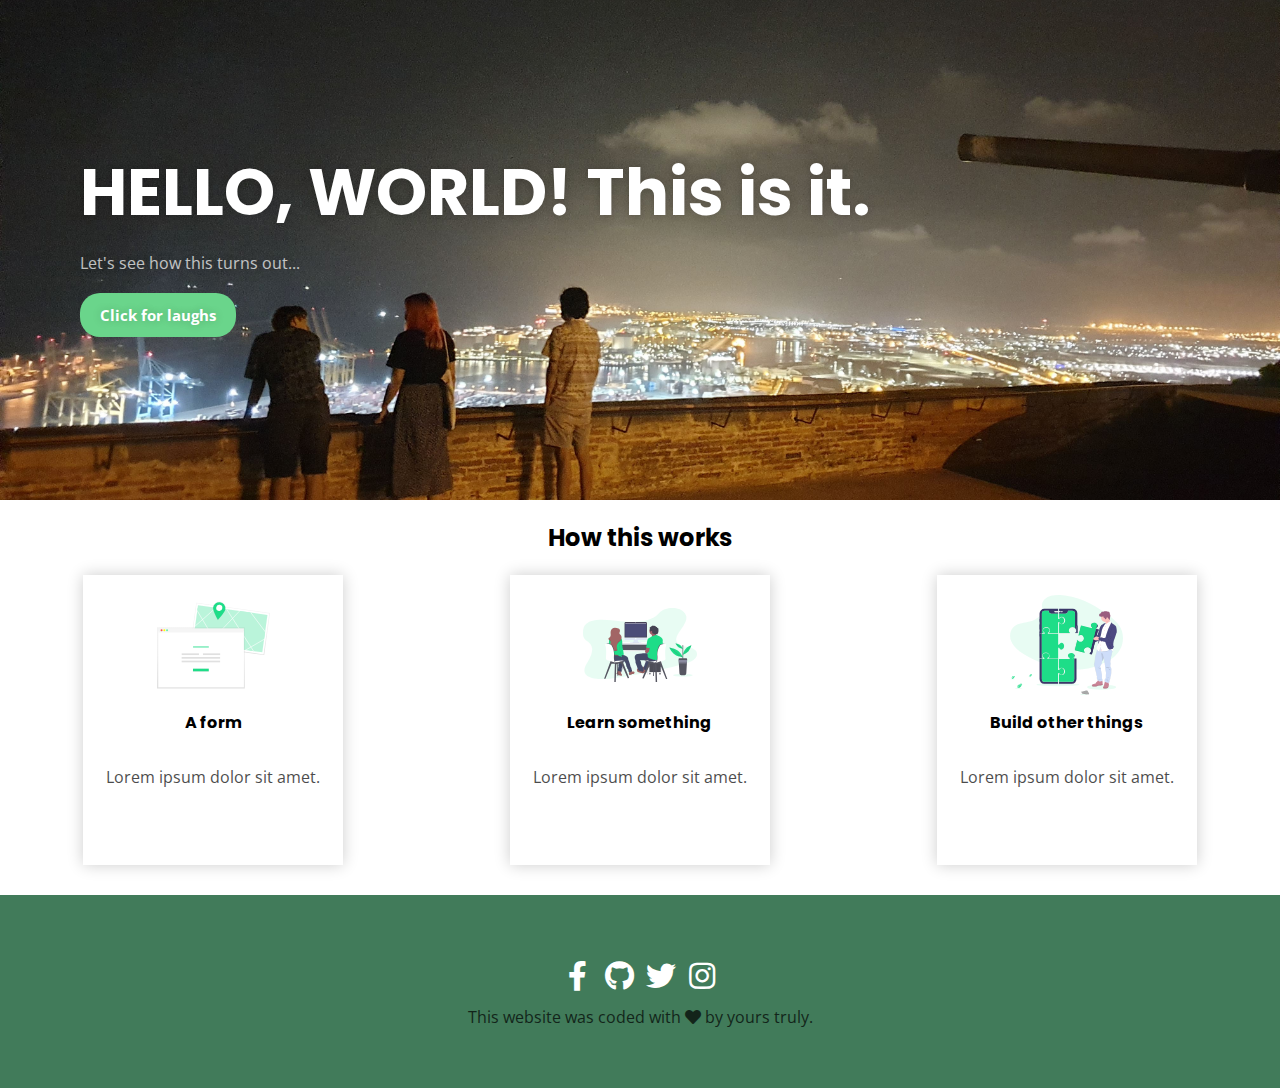
<file: index.html>
<!DOCTYPE html>
<html>
<head>
  <meta charset="UTF-8">
  <title>My landing page</title>
  <link rel="stylesheet" href="https://use.fontawesome.com/releases/v5.6.3/css/all.css" integrity="sha384-UHRtZLI+pbxtHCWp1t77Bi1L4ZtiqrqD80Kn4Z8NTSRyMA2Fd33n5dQ8lWUE00s/" crossorigin="anonymous">
  <link rel="shortcut icon" href="data:image/x-icon;" type="image/x-icon">
  <!-- We need this line below for responsiveness! -->
  <meta name="viewport" content="width=device-width, initial-scale=1">
  <link rel="stylesheet" href="css/style.css">
</head>
<body>
  <!-- code a Hero / Banner section -->
  <div class="banner">
    <div class="container">
      <h1>HELLO, WORLD! This is it.</h1>
      <p>Let's see how this turns out...</p>
      <a href="" class="btn-primary">Click for laughs</a>
    </div>
  </div>

  <!-- code a "How it works" section -->
  <div class="container">
    <h2 class="text-center">How this works</h2>
    <div class="cards">
      <div class="card">
        <img class="pic" src="images/apply.svg" alt="">
        <h4>A form</h4>
        <p>Lorem ipsum dolor sit amet.</p>
      </div>
      <div class="card">
        <img class="pic" src="images/learn.svg" alt="">
        <h4>Learn something</h4>
        <p>Lorem ipsum dolor sit amet.</p>
      </div>
      <div class="card">
        <img class="pic" src="images/product.svg" alt="">
        <h4>Build other things</h4>
        <p>Lorem ipsum dolor sit amet.</p>
      </div>
    </div>
  </div>

  <!-- code a footer -->
  <div class="footer">
    <div class="links">
      <a href="#"><i class="fab fa-fw fa-facebook-f"></i></a>
      <a href="#"><i class="fab fa-fw fa-github"></i></a>
      <a href="#"><i class="fab fa-fw fa-twitter"></i></a>
      <a href="#"><i class="fab fa-fw fa-instagram"></i></a>
      <p>This website was coded with <i class="fas fa-heart"></i> by yours truly.</p>
    </div>

  </div>

</body>
</html>
</file>
<file: css/style.css>
/* Fonts */
@import url('https://fonts.googleapis.com/css?family=Open+Sans:400,700|Poppins:700');

/* Fontawesome */
@import url('https://use.fontawesome.com/releases/v5.6.3/css/all.css');

/* Importing all components file */
@import url("components/banner.css");
@import url("components/container_cards.css");
@import url("components/footer.css");

/* Utilities */
body {
  margin: 0;
  font-family: Open Sans;
}

h1, h2, h3, h4 {
  font-family: Poppins;
}

a {
  text-decoration: none;
}

/* Custom design below! */
</file>
